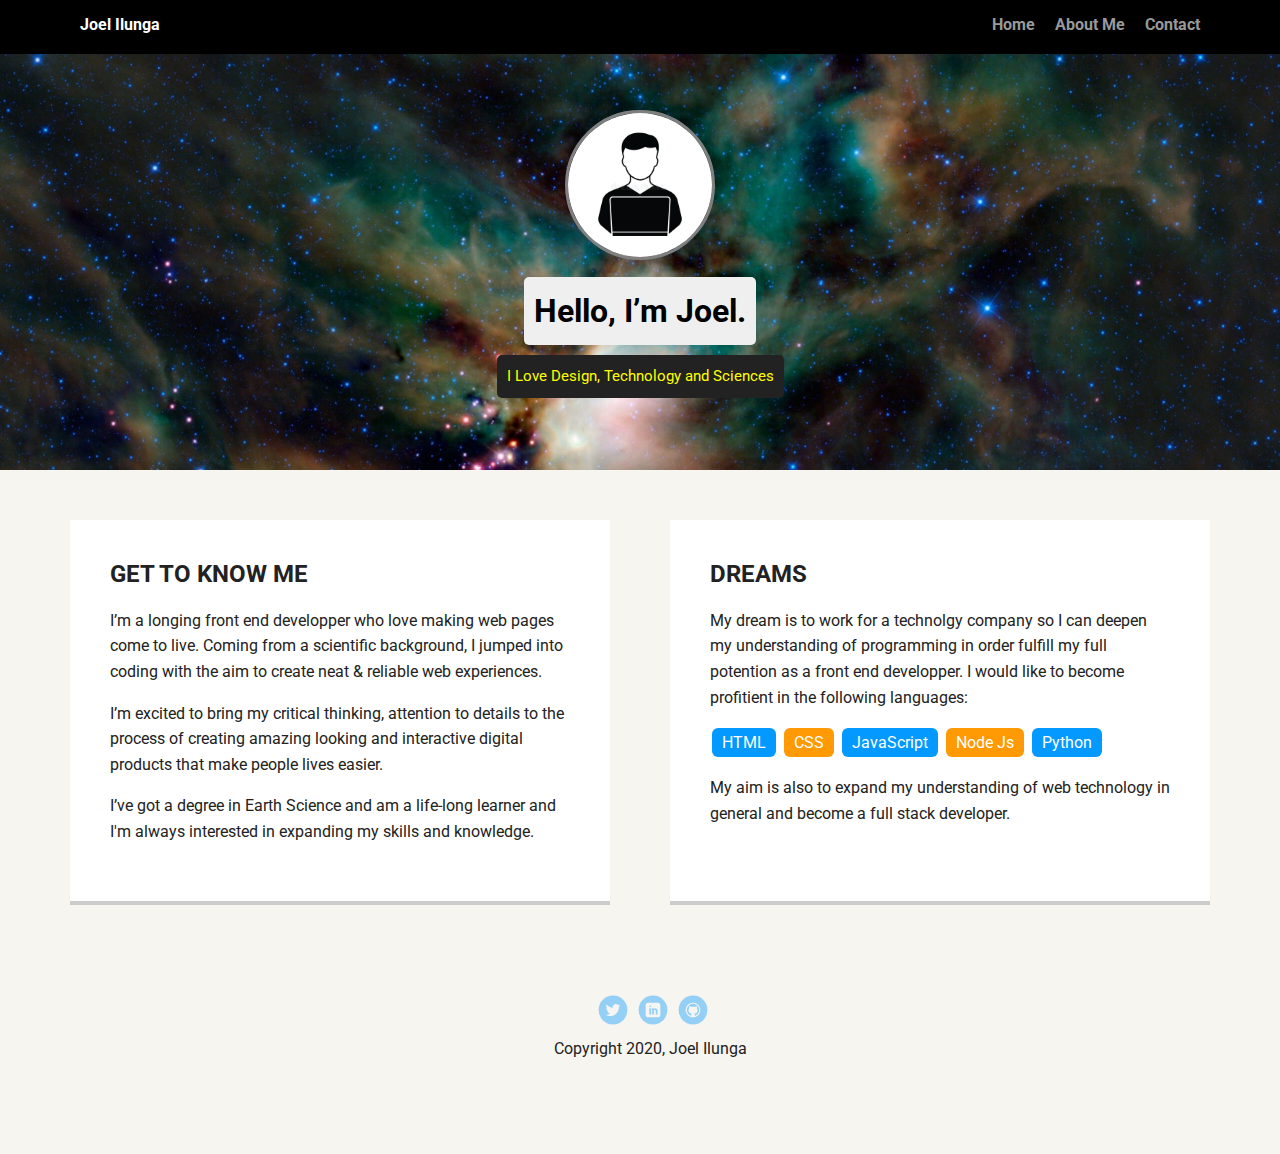
<file: index.html>
<!doctype html>
<html lang="en">
<head>
  <meta charset="utf-8">
  <title>Joel Ilunga's Profile-Home</title>
  <meta name="viewport" content="width=device-width, initial-scale=1.0">
  <link rel="stylesheet" href="styles.css">
  <link href="https://fonts.googleapis.com/css?family=Muli%7CRoboto:400,300,500,700,900" rel="stylesheet"></head>
  <body>

    <nav class="main-nav">
        <ul class="nav">
          <li class="name">Joel Ilunga</li>
          <li><a href="index.html">Home</a></li>
          <li><a href="aboutme.html">About Me</a></li>
          <li><a href="contactme.html">Contact</a></li>
        </ul>
    </nav>

    <header>
        <img src="images/myavatar.jpg" alt="joel's avatar" class="profile-image">
      <h1 class="tag name">Hello, I’m Joel.</h1>
      <p class="tag location">I Love Design, Technology and Sciences</p>
    </header>

    <main class="flex">
      <section class="card">
        <h2>Get to Know me</h2>
        <p>I’m a longing front end developper who love making web pages come to live. Coming from a scientific background, I jumped
           into coding with the aim to create neat & reliable web experiences.</p> <p>I’m excited to bring my critical thinking, attention to details to the process of
           creating amazing looking and interactive digital products that make people lives easier.  </p>
        <p>I’ve got a degree in Earth Science and am a life-long learner and I'm always interested in expanding my skills and knowledge.</p>
      </section>

      <section class="card">
        <h2>Dreams</h2>
        <p>My dream is to work for a technolgy company so I can deepen my understanding of programming in order fulfill my full potention as a front end developper.
           I would like to become profitient in the following languages:</p>
        <ul class="skills">
          <li>HTML</li>
          <li>CSS</li>
          <li>JavaScript</li>
          <li>Node Js</li>
          <li>Python</li>
        </ul>
        <p>My aim is also to expand my understanding of web technology in general and become a full stack developer.</p>
      </section>

    </main>
    <footer>
      <ul>
        <li><a href="https://twitter.com/JoelMfuni" target="blank" class="social twitter">Twitter</a></li>
      <li><a href="https://www.linkedin.com/in/joel-ilunga-98731454/" target="blank" class="social linkedin">LinkedIn</a></li>
        <li><a href="https://github.com/Jmfuniilunga" target="blank" class="social github">Github</a></li>
      </ul>
      <p class="copyright">Copyright 2020, Joel Ilunga</p>

    </footer>
  </body>
  </html>
</file>
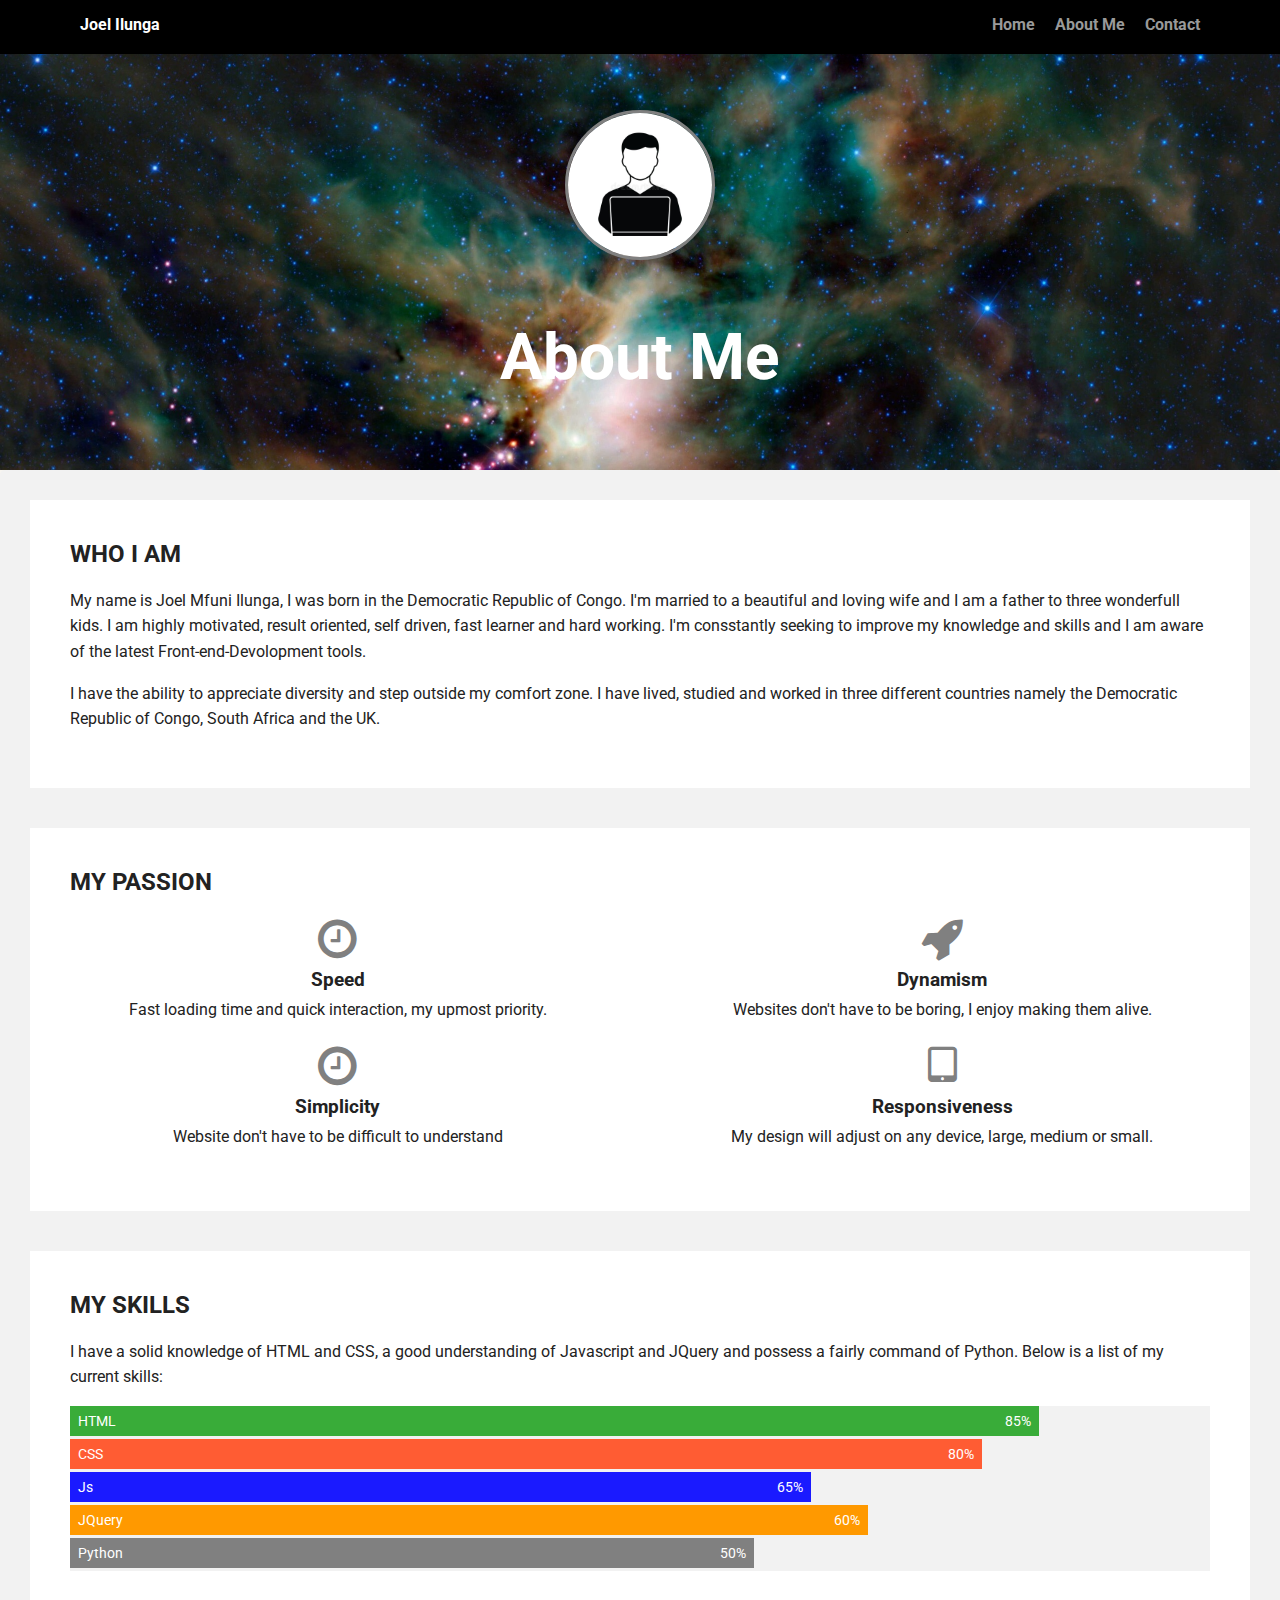
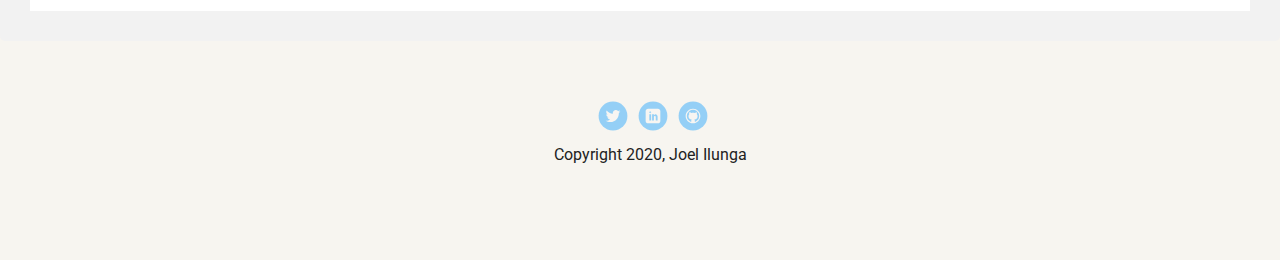
<file: aboutme.html>
<!doctype html>
<html lang="en">
<head>
  <meta charset="utf-8">
  <title>Joel Ilunga's Profile-About me</title>
  <meta name="viewport" content="width=device-width, initial-scale=1.0">
  <link rel="stylesheet" href="styles.css">
  <link rel="stylesheet" href="https://cdnjs.cloudflare.com/ajax/libs/font-awesome/4.7.0/css/font-awesome.min.css">
  <link href="https://fonts.googleapis.com/css?family=Muli%7CRoboto:400,300,500,700,900" rel="stylesheet"></head>
  <body>

    <nav class="main-nav">
        <ul class="nav">
          <li class="name">Joel Ilunga</li>
          <li><a href="index.html">Home</a></li>
          <li><a href="aboutme.html">About Me</a></li>
          <li><a href="contactme.html">Contact</a></li>
        </ul>
    </nav>

    <header class="aboutme-header">
          <img src="images/myavatar.jpg" alt="joel's avatar" class="profile-image">

    <h1 class="experience-title">About Me</h1>
    </header>

  <main class="flex-2">
    <div class="card-2">
       <h2>Who I am</h2>
       <p>My name is Joel Mfuni Ilunga, I was born in the Democratic Republic of Congo. I'm married to a beautiful and loving wife and I am a father to three
       wonderfull kids. I am highly motivated, result oriented, self driven, fast learner and hard working. I'm consstantly seeking to improve my knowledge
     and skills and I am aware of the latest Front-end-Devolopment tools. </p>
       <p>I have the ability to appreciate diversity and step outside my comfort zone. I have lived, studied and worked in three different countries
       namely the Democratic Republic of Congo, South Africa and the UK.</p>
    </div>
    <div class="card-2  the-card-2" id="who-iam-box">

         <img src="images/desktop.jpg" alt="image of desktop" class="experience-1">
    </div>
    <div class="card-2  the-card-2" id="test">

         <img src="images/computer.jpg" alt="image of computer" class="experience-1">
    </div>

    <div class="card-2  the-class-2">
       <h2>My Passion</h2>
   <div class="the-passion">
      <div class="passion-box">
        <i class="fa fa-clock-o" style="font-size:45px; color:grey"></i>
        <h3>Speed</h3>
        <p>Fast loading time and quick interaction, my upmost priority.</p>
      </div>
      <div class="passion-box">
        <i class="fa fa-rocket" style="font-size:45px;color:grey"></i>
          <h3>Dynamism</h3>
        <p>Websites don't have to be boring, I enjoy making them alive.</p>
      </div>
      <div class="passion-box">
        <i class="fa fa-clock-o" style="font-size:45px; color:grey"></i>
          <h3>Simplicity</h3>
            <p>Website don't have to be difficult to understand</p>
      </div>
      <div class="passion-box">
        <i class="fa fa-tablet" style="font-size:45px; color:grey"></i>
          <h3>Responsiveness</h3>
      <p>My design will adjust on any device, large, medium or small.</p>
      </div>
  </div>
    </div>
    <div class="card-2  the-class-2">
       <h2>My Skills</h2>
       <p>I have a solid knowledge of HTML and CSS, a good understanding of Javascript and JQuery and possess
       a fairly command of Python. Below is a list of my current skills: </p>
 <div class="skill-box">
   <div class="mysk html"><p>HTML</p><p>85%</p></div>
 </div>
 <div class="skill-box">
   <div class="mysk css"><p>CSS</p><p>80%</p></div>
 </div>
 <div class="skill-box">
   <div class="mysk js"><p>Js</p><p>65%</p></div>
 </div>
 <div class="skill-box">
   <div class="mysk jquery"><p>JQuery</p><p>60%</p></div>
 </div>

 <div class="skill-box">
   <div class="mysk python"><p>Python</p><p>50%</p></div>
 </div>
    </div>
    <div class="card-2  the-card-2" id="the-card-two">

        <img src="images/skill.jpg" alt="image of skills" class="experience-1">
    </div>

  </main>
    <footer>
      <ul>
        <li><a href="https://twitter.com/JoelMfuni" target="blank" class="social twitter">Twitter</a></li>
        <li><a href="https://www.linkedin.com/in/joel-ilunga-98731454/" target="blank" class="social linkedin">LinkedIn</a></li>
        <li><a href="https://github.com/Jmfuniilunga" target="blank" class="social github">Github</a></li>
  </ul>
      <p class="copyright">Copyright 2020, Joel Ilunga</p>
    </footer>
  </body>
  </html>
</file>
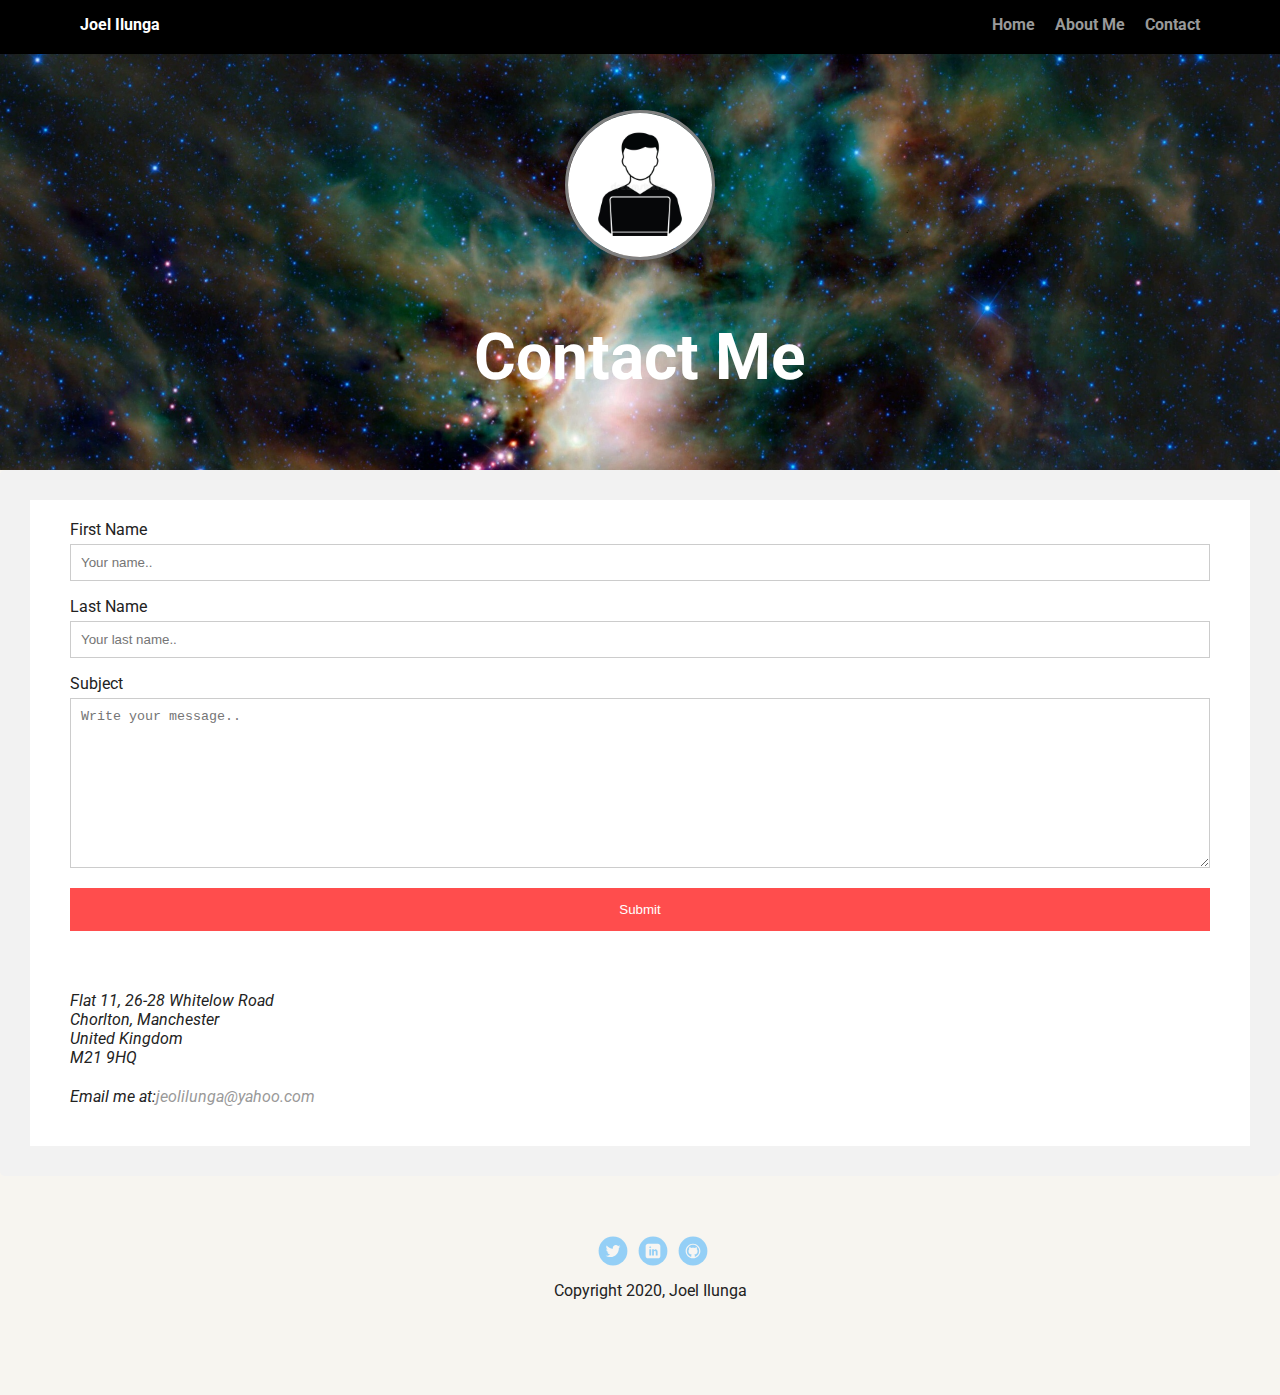
<file: contactme.html>
<!doctype html>
<html lang="en">
<head>
  <meta charset="utf-8">
  <title>Joel Ilunga's Profile-contact</title>
  <meta name="viewport" content="width=device-width, initial-scale=1.0">
  <link rel="stylesheet" href="styles.css">
  <link href="https://fonts.googleapis.com/css?family=Muli%7CRoboto:400,300,500,700,900" rel="stylesheet"></head>
  <body>

    <nav class="main-nav">
        <ul class="nav">
          <li class="name">Joel Ilunga</li>
          <li><a href="index.html">Home</a></li>
          <li><a href="aboutme.html">About Me</a></li>
          <li><a href="contactme.html">Contact</a></li>
        </ul>
    </nav>

    <header>
        <img src="images/myavatar.jpg" alt="joel's avatar" class="profile-image">

      <h1 class="experience-title">Contact Me</h1>
    </header>

<main class="flex-2 contact-us-flex2">
  <div class="card-2  contact-us-card" id="contact-us-card-1">
    <img src="images/contactus.jpg" alt="contact-us picture" class="experience-1" id="contactus-img">
    <address>
Flat 11, 26-28
Whitelow Road<br>
Chorlton, Manchester<br>
United Kingdom<br>
M21 9HQ
    </address>
    <address>
    Email me at: <a href="mailto:jeolilunga@yahoo.com">jeolilunga@yahoo.com</a><br>
    </address>

  </div>

  <div class="card-2  contact-us-card">
    <div class="form">
           <label id="firstname">First Name</label><br>
           <input type="text" id="thefname" name="firstname" placeholder="Your name.."><br>
           <label id="lastname">Last Name</label><br>
           <input type="text" id="thelname" name="lastname" placeholder="Your last name.."><br>
           <label id="subject">Subject</label><br>
           <textarea id="thesubject" name="subject" placeholder="Write your message.." style="height:170px"></textarea><br>
           <input type="submit" value="Submit">
         </div>
         <address class="second-address">
     Flat 11, 26-28
     Whitelow Road<br>
     Chorlton, Manchester<br>
     United Kingdom<br>
     M21 9HQ

         </address>
         <address class="email-address">
         Email me at: <a href="mailto:jeolilunga@yahoo.com">jeolilunga@yahoo.com</a><br>



         </address>
  </div>
</main>

    <footer>
      <ul>
        <li><a href="https://twitter.com/JoelMfuni" target="blank" class="social twitter">Twitter</a></li>
        <li><a href="https://www.linkedin.com/in/joel-ilunga-98731454/" target="blank" class="social linkedin">LinkedIn</a></li>
          <li><a href="https://github.com/Jmfuniilunga" target="blank" class="social github">Github</a></li>
      </ul>
      <p class="copyright">Copyright 2020, Joel Ilunga</p>
    </footer>
  </body>
  </html>
</file>
<file: styles.css>
/* Global Layout Set-up */
* {
  box-sizing: border-box;
}

body {
  margin: 0;
  padding: 0;
  text-align: center;
  font-family: 'Roboto', sans-serif;
  color: #222;
  background: #f7f5f0;
}
/* Link Styles */

a {
  text-decoration: none;
  color: #999;
}
a:hover {
  color: #6633ff;
}

/* Section Styles */

.main-nav {
  width: 100%;
  background: black;
  min-height: 30px;
  padding: 10px;
  position: fixed;
  text-align: center;
}
.nav {
  display: flex;
  justify-content: space-around;
  font-weight: 700;
  list-style-type: none;
  margin: 0 auto;
  padding: 0;
}

.nav .name {
    display: block;
    margin-right: auto;
    color: white;
}
.nav li {
  padding: 5px 10px 10px 10px;
}
.nav a {
  transition: all .5s;
}
.nav a:hover {
  color: white
}

header {
  text-align: center;
  background: url('images/man2.jpg') no-repeat top center ;
  background-size: cover;
  overflow: hidden;
  padding-top: 60px;
}

header {
  line-height: 1.5;
}
header .profile-image {
  border-radius: 50%;
  border: 3px solid grey;
  height: 150px;
  margin-top: 50px;
  transition: all .5s;
  width: 150px;

}
header .profile-image:hover {
  transform: scale(1.1) rotate(0deg);
}
.tag {
  background-color: #efefef;
  color: black;
  padding: 10px;
  border-radius: 5px;
  display: table;
  margin: 10px auto;
}
.location {
  background-color: #222;
  color: yellow;
  font-size: 15px;
}
.card {
 margin:0px auto 20px 0px;
  padding: 20px 40px 40px;
  width:100%;

  text-align: left;
  background: #fff;

}
.card-2 {
  padding: 20px 40px 40px;
  width: 100%;
  text-align: left;
  background: #fff;

  margin:0px auto 20px 0px;

}
.card:hover, .card-2:hover {
  border-color: #ff99ff;
}


ul.skills {
  padding: 0;
  text-align: center;
  text-align: left;
}

.skills li {
  border-radius: 6px;
  display: inline-block;
  background: #ff9904;
  color: white;
  padding: 5px 10px;
  margin: 2px;
}

.skills li:nth-child(odd) {
  background: #0399ff;
}

footer {
  width: 100%;
  min-height: 30px;
  padding: 20px 0 40px 20px;

}

footer .copyright {
  top: -8px;
  font-size: .75em;

}

footer ul {
  list-style-type: none;
  margin: 0;
  padding: 0;
}

footer ul li {
  display: inline-block;
}

a.social {
  display: inline-block;
  text-indent: -9999px;
  margin-left: 5px;
  width: 30px;
  height: 30px;
  background-size: 30px 30px;
  opacity: .4;
  transition: all .5s;

}
a.twitter {
  background-image: url(images/twitter.svg);
}
a.linkedin {
  background-image: url(images/linkedin.svg);
}
a.github {
  background-image: url(images/github.svg);
}
a.social:hover {
  opacity: 1;
}
.clearfix {
  clear: both;
}
/* about me page Styles */
h2{
text-transform: uppercase;

}
#experience-header{

  background: url('images/codes.jpg') no-repeat top center ;
  background-size: cover;
  overflow: hidden;
  padding-top: 56px;

}
.experience-title{
  color:white;
  font-size: 34px;
}
.experience-1{
  width: 100%;
height: auto;
}
.the-card-2{
  display:none;

}


.skill-box {
  width: 100%;
  background-color:#f2f2f2;
  display: flex;
  flex-direction: row;
  justify-content: space-between;
  align-items:center;
}
.mysk{
  display: flex;
  flex-direction: row;
  justify-content: space-between;
  align-items:center;
  height: 30px;
  margin-bottom: 3px;
}
.mysk p{
  font-size: 14px;
  padding-right: 8px;
  padding-left: 8px;
  color:white;
}


.html {
width: 85%;
background-color: #39ac39;
}
.css {width: 80%;
background-color: #ff5c33;
}
.js {
width: 65%;
background-color: #1a1aff;
}
.jquery {
width: 70%;
background-color: #ff9900;
}
.python {
width: 60%;
background-color: #808080;
}
.the-passion{
  width: 100%;
  display:flex;
  flex-direction: row;
  flex-wrap: wrap;
  align-items: flex-start;
  justify-content: space-between;

}
.passion-box h3{
  margin-bottom: -10px;
  margin-top: 8px;
}
.passion-box{

  flex-basis: 47%;
  margin-bottom: 5px;
  text-align: center;
}





/* Contact me page Styles */
.flex-3{
  margin-top:20px;
  background-color: red;
}
.contact-us-card{
width: 100%;
}
input[type=text] {
  width: 100%;
  padding: 10px;
  border: 1px solid #ccc;
  margin-top: 5px;
  margin-bottom: 16px;
  resize: vertical;
}
input[type=submit] {
  border: none;
  width: 100%;
  color: white;
  cursor: pointer;
  padding: 14px 20px;
  background-color: #ff4d4d;
}

textarea{
  margin-top: 5px;
  margin-bottom: 16px;
  resize: vertical;
  width: 100%;
  padding: 10px;
  border: 1px solid #ccc;
}

input[type=submit]:hover {
  background-color: #ff3333;
}

.flex-2{
  border-radius: 5px;
  background-color: #f2f2f2;
  padding: 10px;
}
#contact-us-card-1{
  display: none;
}
.second-address{
  margin-top: 60px;
  display: flex;
}
.email-address{
display: flex;
margin-top: 20px;
}


/* Styles for larger screens */
@media screen and (min-width: 720px) {
  #experience-header{
    min-height: 720px;
  }

  .flex {
      display: -ms-flexbox;      /* TWEENER - IE 10 */
      display: flex;
      max-width: 1200px;
      -ms-flex-pack: distribute;
      justify-content: space-around;
      margin: 0 auto;

  }
  .flex-2 {
      display: -ms-flexbox;      /* TWEENER - IE 10 */
      display: flex;
      flex-direction: row;
      flex-flow: wrap;
      width: 80%;
      margin: auto;
      -ms-flex-pack: distribute;
      justify-content: space-around;
      margin: 0 auto;

  }
  .card {
    margin: 30px;
    padding: 20px 40px 40px;
    max-width: 700px;
    text-align: left;
    background: #fff;
    border-bottom: 4px solid #ccc;
    border-radius: 0px;
    transition: all .5s;
  }


  header {
    min-height: 470px;
  }

  .nav {
    max-width: 1200px;
    padding: 0 30px;
  }


  main {
    padding-top: 20px;
  }

  main p {
    line-height: 1.6em;
  }

  footer {
    font-size: 1.3em;
    max-width: 1200px;
    margin: 40px auto;
  }

  /* About us page Styles */
  .card-2 {
    padding: 20px 40px 40px;
    width: 50%;
  margin:0px auto 0px 0px;

    text-align: left;
    background: #fff;

  }
  .experience-title{
    font-size: 64px;
  }
  .the-card-2{
    padding: 0px 0px 0px;
    display: flex;

  }
  .experience-1{
    width: 100%;
  height: auto;
  }

  .flex-2 {
      display: -ms-flexbox;      /* TWEENER - IE 10 */
      display: flex;
      flex-direction: row;
      flex-flow: wrap;
      width: 100%;
      margin: auto;
      -ms-flex-pack: distribute;
      justify-content: space-around;
      margin: 0 auto;


  }
  #back-top {
  position: fixed;
  bottom: 20px;
  right: 5px;
  z-index: 99;
  font-size: 18px;
  border: none;
  outline: none;
  background-color: #808080;
  color: white;
  cursor: pointer;
  padding: 15px;
  border-radius: 4px;
}


/* Contact us page Styles */

.contact-us-card{
margin: 0px 20px 0px 0px;
width: 48%;
}
#contact-us-card-1{
  display: none;
}

}


@media screen and (min-width: 768px) {
.flex-2 {
  width: 100%;

}
.the-card-2{
  display: none;
}
.card-2{
  flex-basis: 100%;
  margin: 20px;
}
}
@media screen and (min-width: 1440px) {
.flex-2 {
  width: 80%;

}
.flex-2 {
    display: -ms-flexbox;      /* TWEENER - IE 10 */
    display: flex;
    flex-direction: row;
    flex-flow: wrap;
    width: 80%;
    margin: auto;
    -ms-flex-pack: distribute;
    justify-content: space-around;
    margin: 0 auto;

}
#contactus-img {
  width: 95%;
  max-width: 700px;

  height: auto;
    height: 340px;
  border: 1px solid #ccc;
  margin-bottom: 30px;
}
.the-card-2{
  display: flex;
}
.card-2{
  flex-basis: 50%;
    margin: 0px;

}

.contact-us-flex2{
  margin-top: 20px;
  width: 80%;
}
#contact-us-card-1{
  display: flex;
  flex-direction: column;
  justify-content: space-between;
}
.second-address{
display: none;
}
.email-address{
display: none;
}
.aboutme-header{
  margin-bottom: 20px;
}
}
</file>
